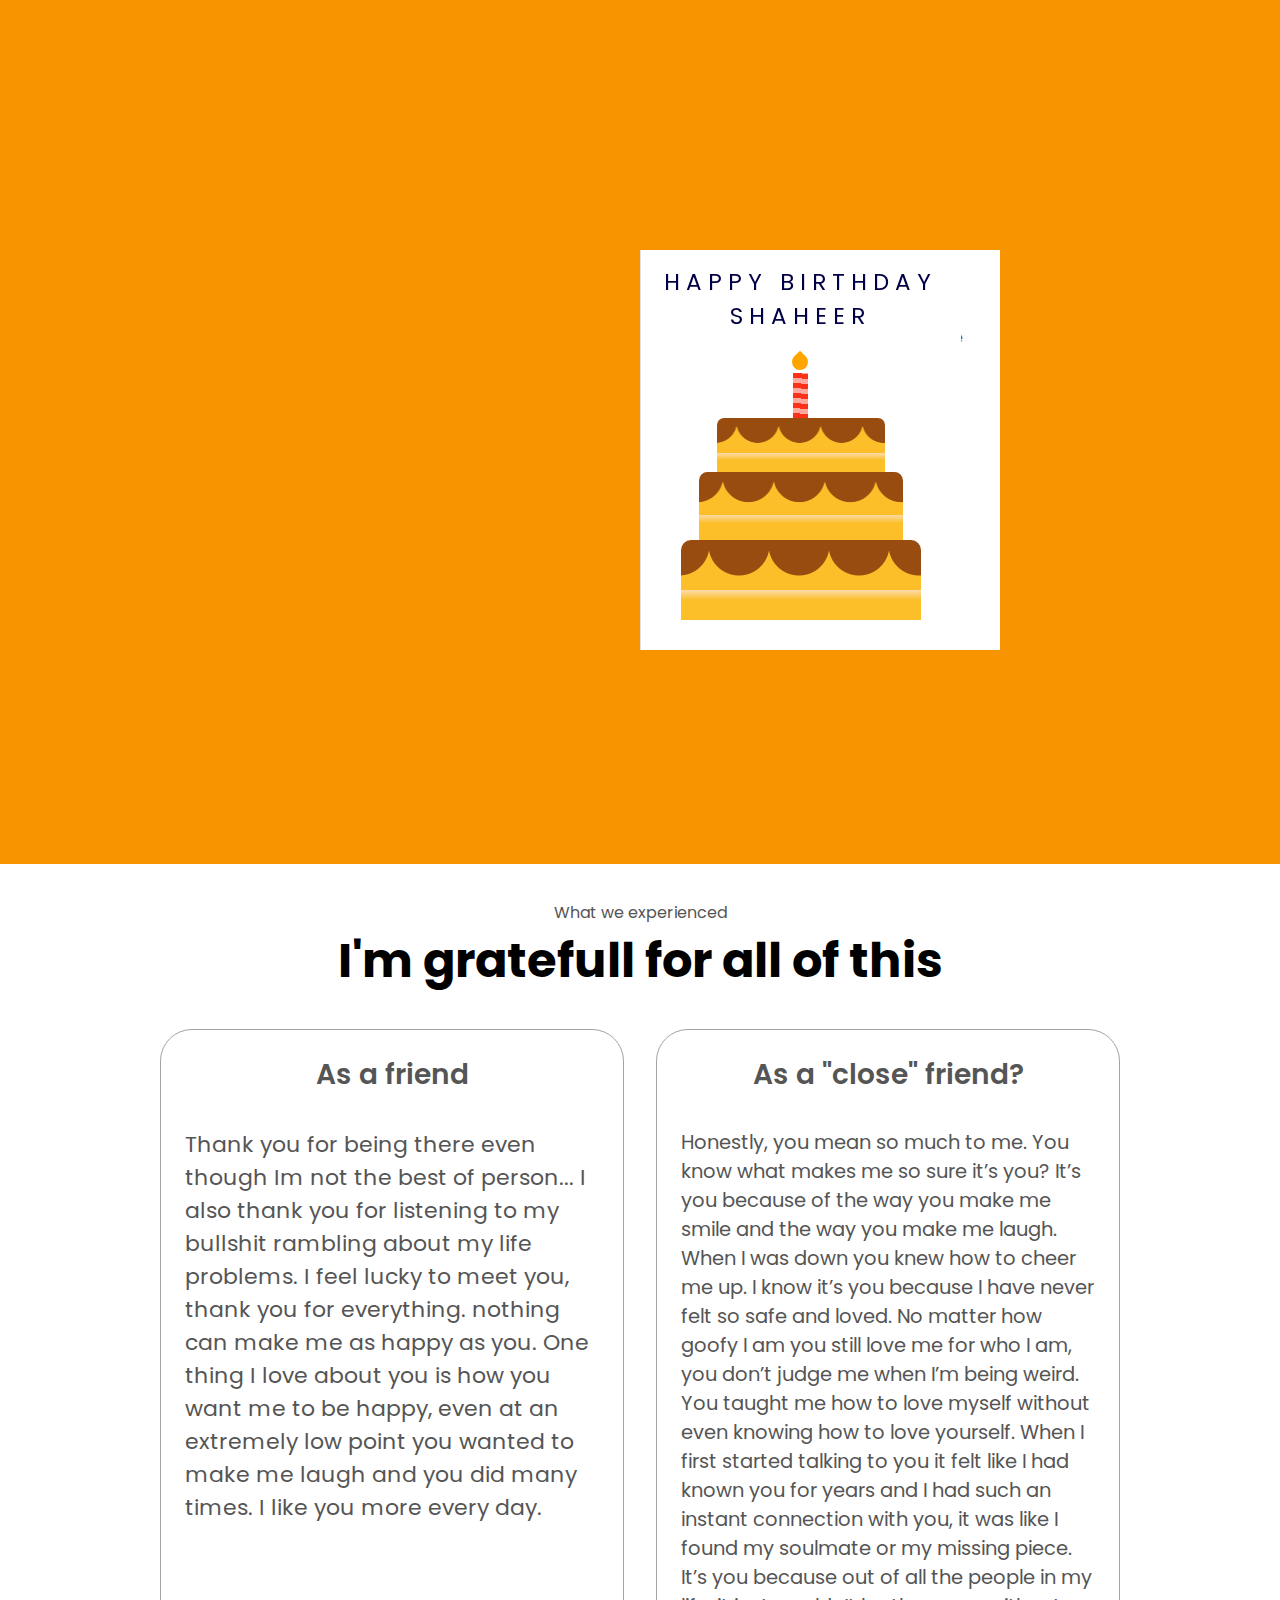
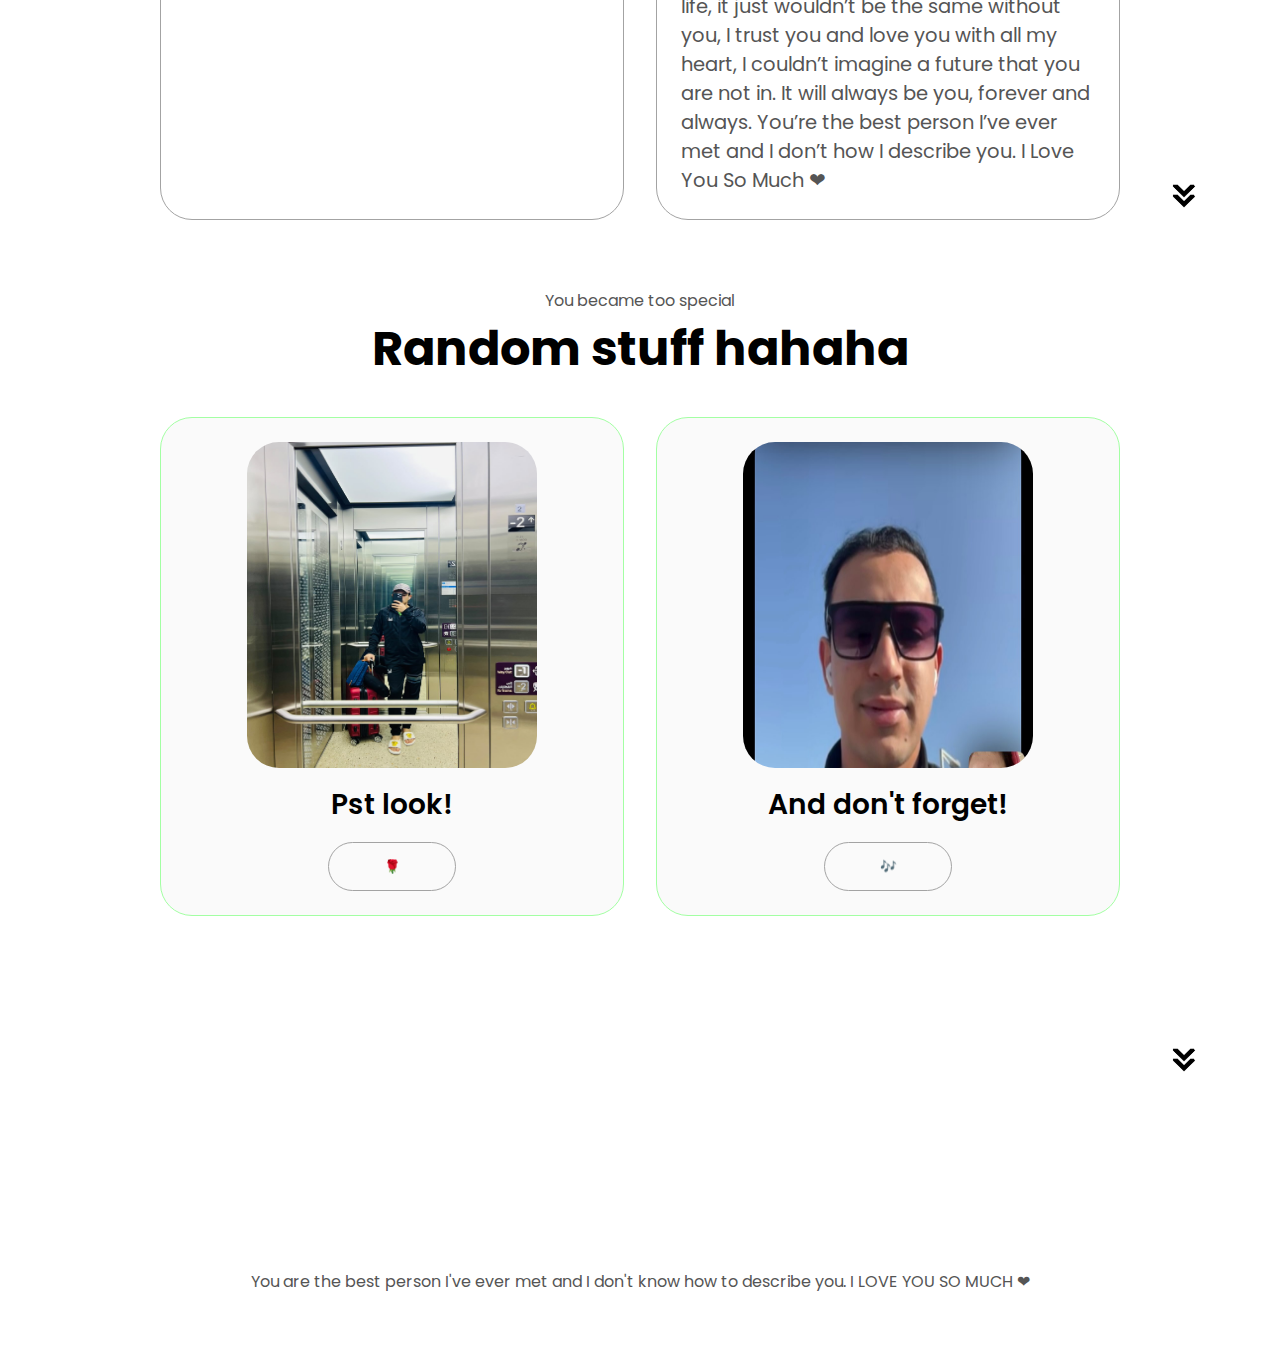
<file: index.html>
<!DOCTYPE html>
<html lang="en">
<head>
    <meta charset="UTF-8">
    <meta http-equiv="X-UA-Compatible" content="ie=edge">
    <meta name="viewport" content="width=device-width, initial-scale=1.0">
    <title>Shaheer present</title>
    <link rel="stylesheet" href="style.css">
    <link rel="stylesheet" href="mediaqueries.css">
</head>
<body>
    
    <section class="birthday">

        <div class="card">

            <div class="outside">
                <div class="front">
                    <p>Happy Birthday Shaheer</p>
                    <div class="cake">
                        <div class="top-layer"></div>
                        <div class="middle-layer"></div>
                        <div class="bottom-layer"></div>
                        <div class="candle"></div>
                    </div>
                </div>
                <div class="back"></div>
            </div>

            <div class="inside">
                <p>I wish you never stop enjoying all the happy, little moments in your life.
                </p>
                <button class="btn btn-color-2 project-btn" onclick="location.href='https://www.instagram.com/reel/CyOlFpEJ7kQ/?utm_source=ig_web_copy_link&igsh=MzRlODBiNWFlZA=='">
                    &#10084;   
                </button>
            </div>

            

        </div>
    
    </section>

    

    <section id="experience">
        <p class="section__text__p1">What we experienced</p>
        <h1 class="title">I'm gratefull for all of this</h1>
        <div class="experience-details-container">
            <div class="about-containers">
                <div class="details-container">
                    <h2 class="experience-sub-title">As a friend</h2>
                    <div class="article-container">
                        <p class="longtext">
                            Thank you for being there even though Im not the best of person...
                            I also thank you for listening to my bullshit rambling about my life problems.
                            I feel lucky to meet you, thank you for everything. nothing can make me as happy as you. One thing I love about you is how you want me to be happy, even at an extremely low point you wanted to make me laugh and you did many times. I like you more every day.
                        </p>
                    </div>
                </div>

                <div class="details-container">
                    <h2 class="experience-sub-title">As a "close" friend?</h2>
                    <div class="article-container">
                        <p class="longtext2">
                            Honestly, you mean so much to me. You know what makes me so sure it’s you? It’s you because of the way you make me smile and the way you make me laugh. When I was down you knew how to cheer me up. I know it’s you because I have never felt so safe and loved. No matter how goofy I am you still love me for who I am, you don’t judge me when I’m being weird. You taught me how to love myself without even knowing how to love yourself. When I first started talking to you it felt like I had known you for years and I had such an instant connection with you, it was like I found my soulmate or my missing piece. It’s you because out of all the people in my life, it just wouldn’t be the same without you, I trust you and love you with all my heart, I couldn’t imagine a future that you are not in. It will always be you, forever and always.
                            You’re the best person I’ve ever met and I don’t how I describe you. I Love You So Much &#10084
                        </p>
                        
                    </div>
                </div>
            </div>
        </div>
        <img src="assets/arrow.png" alt="arrow icon" class="icon arrow" onclick="location.href='./#projects'">
    </section>

    <section id="projects">
        <p class="section__text__p1">You became too special</p>
        <h1 class="title">Random stuff hahaha</h1>
        <div class="experience-details-container">
            <div class="about-containers">
                <div class="details-container color-container">
                    <div class="article-container">
                        <img src="assets/shaheer1.jpg" alt="proyecto 1" class="project-img">
                    </div>
                    <h2 class="experience-sub-title project-title">Pst look!</h2>
                    <div class="btn-container">
                        <button class="btn btn-color-2 project-btn" onclick="location.href='https://youtu.be/wfQ_e0MFpWQ?si=iu8K1EFNu1mps-9J'">
                            &#127801;
                        </button>
                    </div>
                </div>

                <div class="details-container color-container">
                    <div class="article-container">
                        <img src="assets/shaheer2.jpg" alt="proyecto 1" class="project-img">
                    </div>
                    <h2 class="experience-sub-title project-title">And don't forget!</h2>
                    <div class="btn-container">
                        <button class="btn btn-color-2 project-btn" onclick="location.href='https://youtu.be/LMFrREufYB8?si=2Vk9b2NuN-sZMpqS'">
                            &#127926;   
                        </button>
                    </div>
                </div>
            </div>

        </div>
        <img src="assets/arrow.png" alt="arrow icon" class="icon arrow">
    </section>

    
    <footer>
        <nav>

        </nav>
        <p>You are the best person I've ever met and I don't know how to describe you. I LOVE YOU SO MUCH &#10084;</p>
    </footer>
    <script src="script.js"></script>    
</body>
</html>
</file>
<file: style.css>
/* GENERAL */

 @import url('https://fonts.googleapis.com/css2?family=Poppins:wght@300;400;500;600&display=swap');

* {
    margin: 0;
    padding: 0;
}

body {
    font-family: 'Poppins', sans-serif;
}

html {
    scroll-behavior: smooth;
}

p {
    color: rgb(85, 85, 85);
}

/* TRANSITION */

a,
 .btn {
    transition: all 300ms ease;
}

/* DESKTOP NAV */

nav,
 .nav-links {
    display: flex;
 }

 nav {
    justify-content: space-around;
    align-items: center;
    height: 17vh;
 }

 .nav-links {
    gap: 2rem;
    list-style: none;
    font-size: 1.5rem;
 }

 a {
    color: black;
    text-decoration: none;
    text-decoration-color: white;
 }

 a:hover {
    color: grey;
    text-decoration: underline;
    text-underline-offset: 1rem;
    text-decoration-color: rgb(181, 181, 181); 
 }

 .logo {
    font-size: 2rem;
 }

 .logo:hover {
    cursor: default;
 }

 /* HAMBURGER MENU */

 #hamburger-nav {
    display: none;
 }

 .hamburger-menu {
    position: relative;
    display: inline-block;
 }

 .hamburger-icon {
    display: flex;
    flex-direction: column;
    justify-content: space-between;
    height: 24px;
    width: 30px;
    cursor: pointer;
 }

 .hamburger-icon span {
    width: 100%;
    height: 2px;
    background-color: black;
    transition: all 0.3 ease-in-out;
 }

 .menu-links {
    position: absolute;
    top: 100%;
    right: 0;
    background-color: white;
    width: fit-content;
    max-height: 0;
    overflow: hidden;
    transition: all 0.3 ease-in-out;
 }

 .menu-links a {
    display: block;
    padding: 10px;
    text-align: center;
    font-size: 1.5rem;
    color: black;
    text-decoration: none;
    transition: all 0.3 ease-in-out;
 }
 
.menu-links li {
   list-style: none;
}

.menu-links.open {
   max-height: 300px;
}

.hamburger-icon.open span:first-child {
   transform: rotate(45deg) translate(10px, 5px);
}

.hamburger-icon.open span:nth-child(2) {
   opacity: 0;
}

.hamburger-icon.open span:last-child {
   transform: rotate(-45deg) translate(10px, -5px);
}

.hamburger-icon span:first-child {
   transform: none;
}

.hamburger-icon span:first-child {
   opacity: 1;
}

.hamburger-icon span:first-child {
   transform: none;
} 

/* BIRTHDAY */

.birthday {
   display: flex;
   background-color: #f79400;
   margin: 0 0 0 0;
}

.card {
   width: 640px;
   height: 400px;
   position: absolute;
   margin: auto;
   left: 0;
   right: 0;
   top: 0;
   bottom: 0;
   -webkit-perspective: 1200px;
   perspective: 1200px;
   transition: 1s;
}

.card:hover {
   transform: rotate(-5deg);
}

.card:hover .outside {
   transform: rotateY(-130deg);
}

.outside,.inside {
   height: 100%;
   width: 50%;
   position: absolute;
   left: 50.1%;
}

.inside {
   
   background: linear-gradient(
       to right, #e0e0e0,
       #ffffff 30%);
   line-height: 3;
   padding: 0 20px;
   text-align: center; 
   display: flex;
   flex-direction: column;
   justify-content: space-around;
   align-items: center;
   left: 50%;   
}

.outside {
   -webkit-transform-style: preserve-3d;
   transform-style: preserve-3d;
   z-index: 1;
   transform-origin: left;
   transition: 2s;
}

.front,
.back {
   height: 100%;
   width: 100%;
   position: absolute;
   -webkit-backface-visibility: hidden;
   backface-visibility: hidden;
   transform: rotateX(0deg);
}

.front {
   background-color: #ffffff;
}

.back {
   transform: rotateY(180deg);
   background: linear-gradient(to left,#e0e0e0, #ffffff 30%);
}

.cake {
   width: 100%;
   position: absolute;
   bottom: 30px;
}

.top-layer,
.middle-layer,
.bottom-layer {
   height: 80px;
   width: 240px;
   background-repeat: repeat;
   background-size: 60px 100px;
   background-position: 28px 0;
   background-image: linear-gradient(transparent 50px,
      #fedbab 50px,
      #fedbab 50px,
        transparent 60px
      ),
      radial-gradient(circle at 30px 5px,#994c10
      30px,#fcbf29 31px);
   border-radius: 10px 10px 0 0;
   position: relative;
   margin: auto;   
}

.middle-layer {
   transform: scale(0.85);
   top: 6px;
}

.top-layer {
   transform: scale(0.7);
   top: 26px;
}

.candle {
   height: 45px;
   width: 15px;
   background: repeating-linear-gradient(
       4deg,
       #fd3018,
       #fd3018 5px,
       #ffa89e 5px,
       #ffa89e 10px
   );
   position: absolute;
   margin: auto;
   left: 0;
   right: 0;
   bottom: 202px;
}

.candle:before {
   content: "";
   position: absolute;
   height: 16px;
   width: 16px;
   background-color: #ffa500;
   border-radius: 0 50% 50% 50%;
   bottom: 48px;
   transform: rotate(45deg);
   left: -1px;
}

.outside p{
   font-size: 23px;
   text-transform: uppercase;
   margin-top: 15px;
   text-align: center;
   letter-spacing: 6px;
   color: #000046;
}

.inside h1{
   font-size: 80px;
   line-height: 80px;
}

/* SECTIONS */

section {
   padding-top: 4vh;
   height: 96vh;
   margin: 0 10rem;
   box-sizing: border-box;
   min-height: fit-content;
}

.section-container {
   display: flex;
}

/* PROFILE SECTION */

#profile {
   display: flex;
   justify-content: center;
   gap: 5rem;
   height: 80vh;
}

.section__pic-container {
   display: flex;
   height: 400px;
   width: 400px;
   margin: auto 0;
}

.section__text {
   align-self: center;
   text-align: center;
}

.section__text p {
   font-weight: 600;
}

.section__text__p1 {
   text-align: center;
}

.section__text__p2 {
   font-size: 1.75rem;
   margin-bottom: 1rem;
}

.title {
   font-size: 3rem;
   text-align: center;
}

#socials-container {
   display: flex;
   justify-content: center;
   margin-top: 1rem;
   gap: 1rem;
}

/* ICONS */

.icon {
   cursor: pointer;
   height: 2rem;
}

/* BUTTONS */

.btn-container {
   display: flex;
   justify-content: center;
   gap: 1rem;
}

.btn {
   font-weight: 600;
   transition: all 300ms ease;
   padding: 1rem;
   width: 8rem;
   border-radius: 2rem;
}

.btn-color-1,
.btn-color-2 {
   border: rgb(53, 54, 53) 0.1rem solid;
}

.btn-color-1:hover,
.btn-color-2:hover {
   cursor: pointer;
}

.btn-color-1,
.btn-color-2:hover {
   background: rgb(53, 53, 53);
   color: white;
}

.btn-color-1:hover {
   background: rgb(0, 0, 0);
}

.btn-color-2 {
   background: none;
}

.btn-color-2:hover {
   border: rgb(255, 255, 255) 0.1rem solid;
}

.btn-container {
   gap: 1rem;
}

/* ABOUT SECTION*/

#about {
   position: relative;
}

.about-containers {
   gap: 2rem;
   margin-bottom: 2rem;
   margin-top: 2rem;
}

.about-details-container {
   justify-content: center;
   flex-direction: column;
}

.about-containers,
.about-details-container {
   display: flex;
}

.about-pic {
   border-radius: 2rem;
}

.arrow {
   position: absolute;
   right: -5rem;
   bottom: 2.5rem;
}

.details-container {
   padding: 1.5rem;
   flex: 1;
   background: white;
   border-radius: 2rem;
   border: rgb(53, 53, 53) 0.1rem solid;
   border-color: rgb(163, 163, 163);
   text-align: center;
}

.section-container {
   gap: 4rem;
   height: 80%;
}

.section__pic-container {
   height: 400px;
   width: 400px;
   margin: auto 0;
}

/* EXPERIENCE SECTION */

#experience {
   position: relative;
}

.experience-sub-title {
   color: rgb(85, 85, 85);
   font-weight: 600;
   font-size: 1.75rem;
   margin-bottom: 2rem;
}

.experience-details-container {
   display: flex;
   justify-content: center;
   flex-direction: column;
}

.article-container {
   display: flex;
   text-align: initial;
   flex-wrap: wrap;
   flex-direction: row;
   gap: 2.5rem;
   justify-content: space-around;
}

.longtext {
   font-size: 22px;
}

.longtext2 {
   font-size: 19.5px;
}

article {
   display: flex;
   width: 10rem;
   justify-content: space-around;
   gap: 0.5rem;
}

article .icon {
   cursor: default;
}

/* PROJECTS SECTION */

#projects {
   position: relative;
}

.color-container {
   border-color: rgb(163, 1631, 163);
   background: rgb(250, 250, 250);
}

.project-img {
   border-radius: 2rem;
   width: 290px;
   height: 326px;
}

.project-title {
   margin: 1rem;
   color: black;
}

.project-btn {
   color: black;
   border-color: rgb(163, 163, 163);
}

/* CONTACT */

#contact {
   display: flex;
   justify-content: center;
   flex-direction: column;
   height: 70vh;
}

.contact-info-upper-container {
   display: flex;
   justify-content: center;
   border-radius: 2rem;
   border: rgb(53, 53, 53) 0.1rem solid;
   border-color: rgb(163, 163, 163);
   background: (250, 250, 250);
   margin: 2rem auto;
   padding: 0.5rem;
}

.contact-info-container {
   display: flex;
   align-items: center;
   justify-content: center;
   gap: 0.5rem;
   margin: 1rem;
}

.contact-info-container p {
   font-size: larger;
}

.contact-icon {
   cursor: default;
}

.email-icon {
   height: 2.5rem;                                                                                                           ;
}

/* FOOTER SECTION */

footer {
   height: 26vh;
   margin: 0 1rem;
}

footer p {
   text-align: center;
}
</file>
<file: mediaqueries.css>
@media screen and (max-width: 1400px) {
    #profile {
        height: 83vh;
        margin-bottom: 6rem;
    }
    .about-containers {
        flex-wrap: wrap;
    }
}


@media screen and (max-width: 1200px) {
    #desktop-nav {
        display: none;
    }
    #hamburger-nav {
        display: flex;
    }
    #experience, .experience-details-container {
        margin-top: 2rem;
    }
    #profile, .section-container {
        display: block;
    }
    .arrow {
        display: none;
    }
    section,
    .section-container {
        height: fit-content;
    }
    section {
        margin: 0 5%;
    }
    .section__pic-container {
        width: 275px;
        height: 275px;
        margin: 0 auto 2rem;
    }
    .about-containers {
        margin-top: 0;
    }
}

@media screen and (max-width: 600px) {
    #contact, footer {
        height: 40vh;
    }
    #profile {
        height: 83vh;
        margin-bottom: 0;
    }
    article {
        font-size: 1rem;
    }
    footer nav{
        height: fit-content;
        margin-bottom: 2rem;
    }
    .about-containers,
    .contact-info-upper-container,
    .btn-container {
        flex-wrap: wrap;
    }
    .contact-info-container {
        margin: 0;
    }
    .contact-info-container p,
    .nav-links li a {
        font-size: 1rem;
    }
    .experience-sub-title {
        font-size: 1.25rem;
    }
    .logo {
        font-size: 1.5rem;
    }
    .nav-links {
        flex-direction: column;
        gap: 0.5rem;
        text-align: center;
    }
    .section__pic-container {
        width: auto;
        height: 46vh;
        justify-content: center;
    }
    .section__text__p2 {
        font-size: 1.25rem;
    }
    .title {
        font-size: 2rem;
    }
    .text-container {
        text-align: justify;
    }
}
</file>
